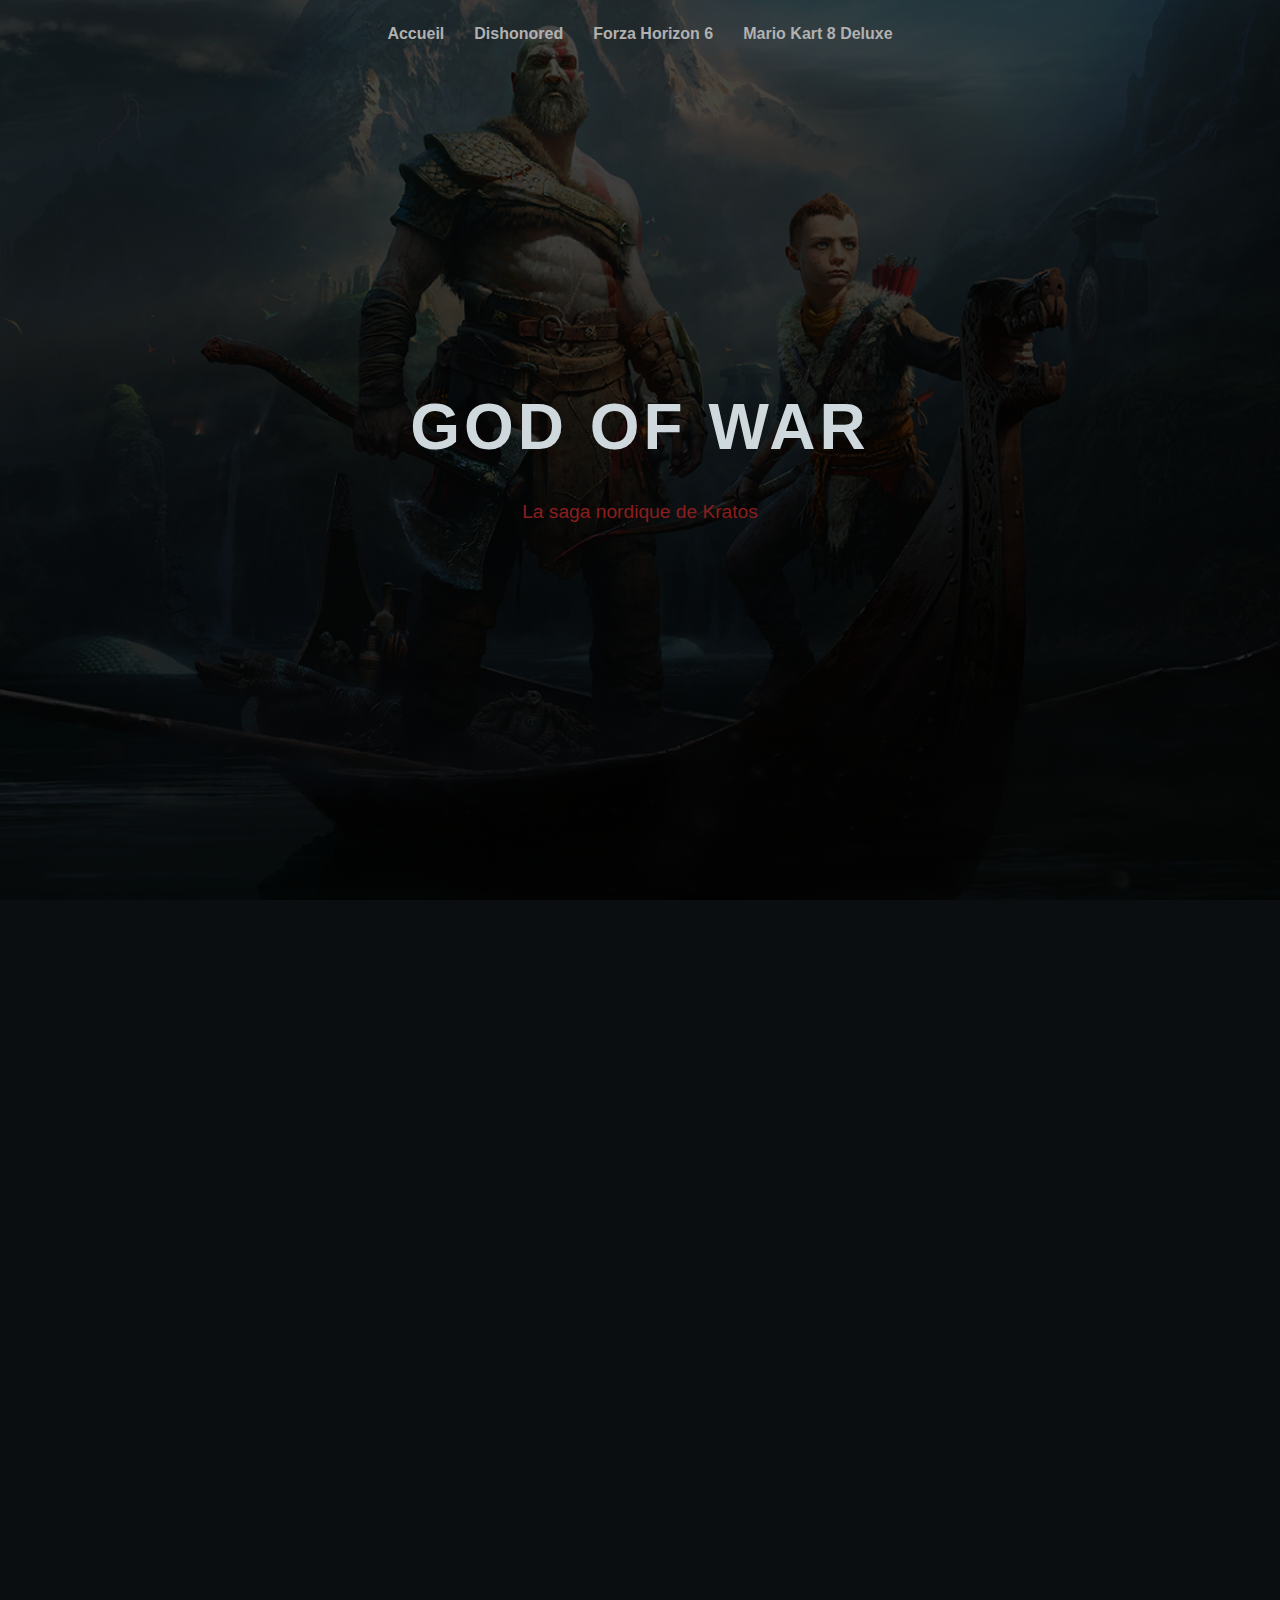
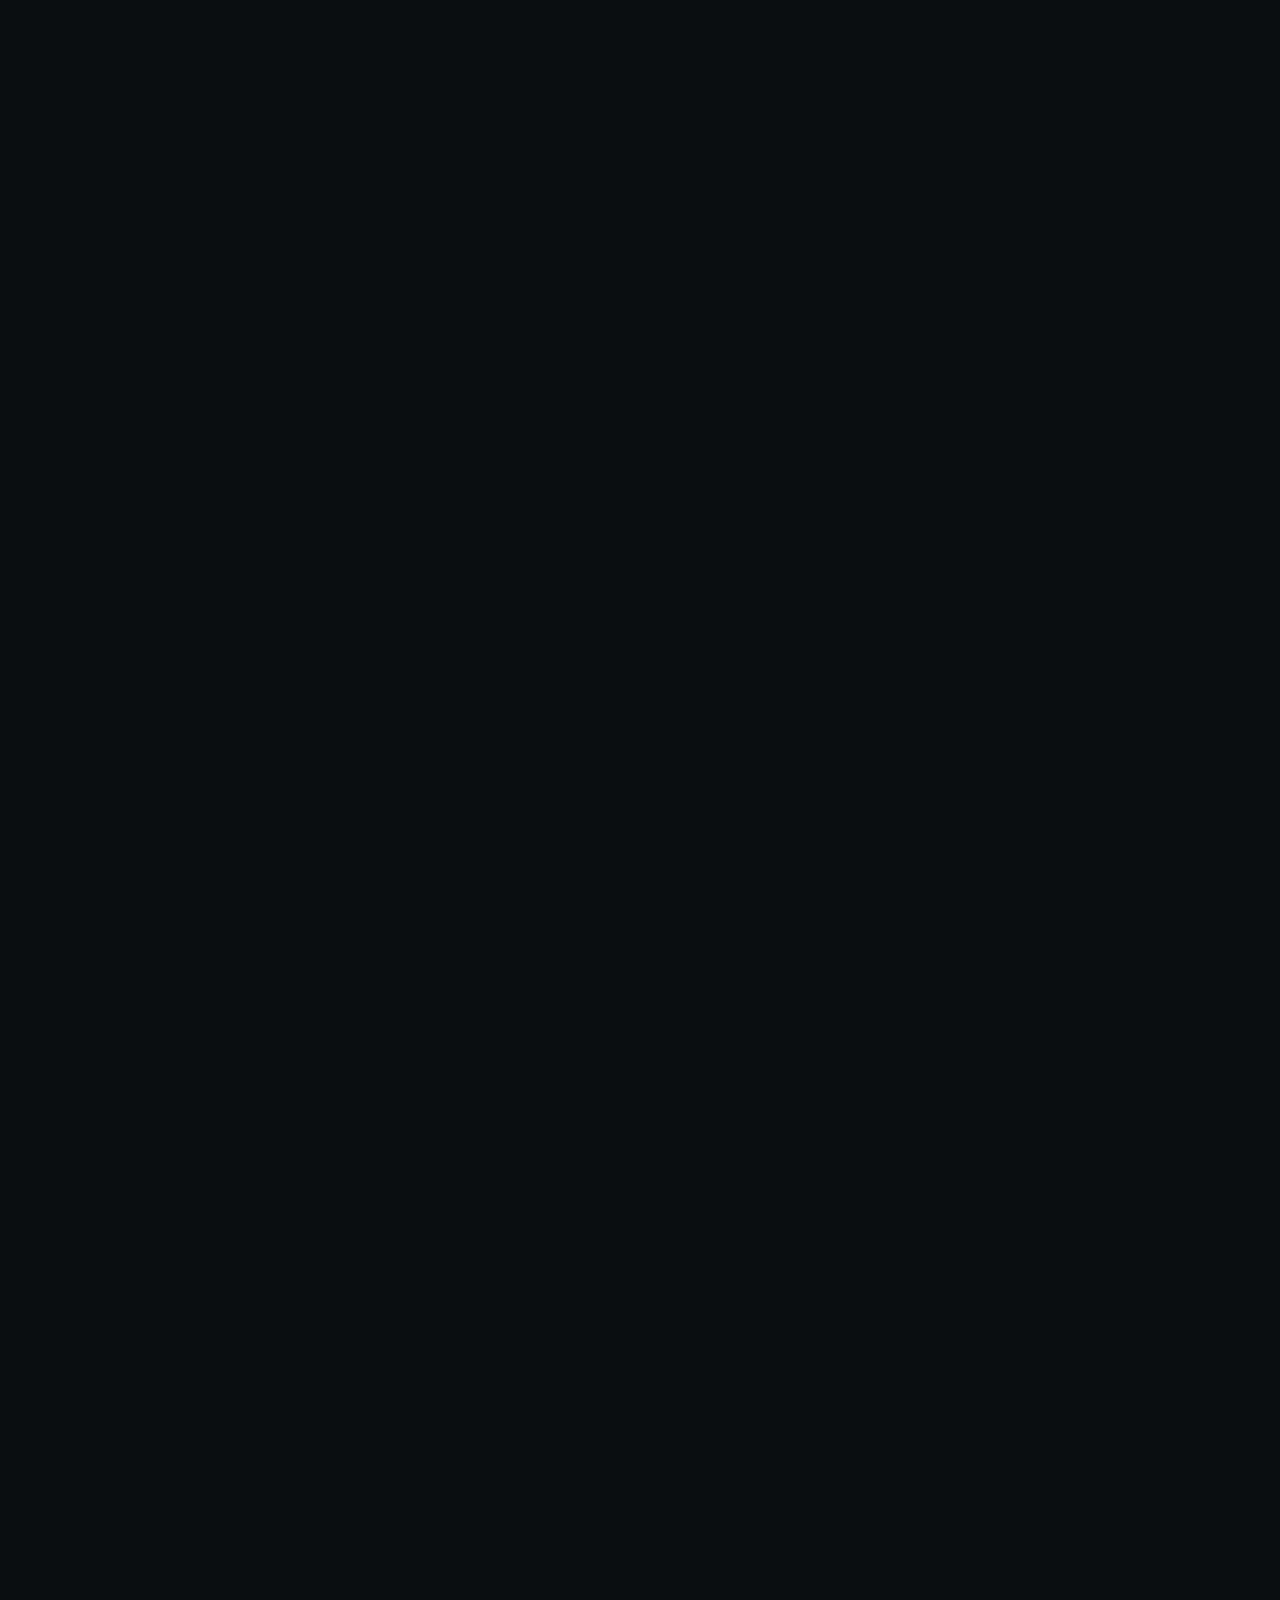
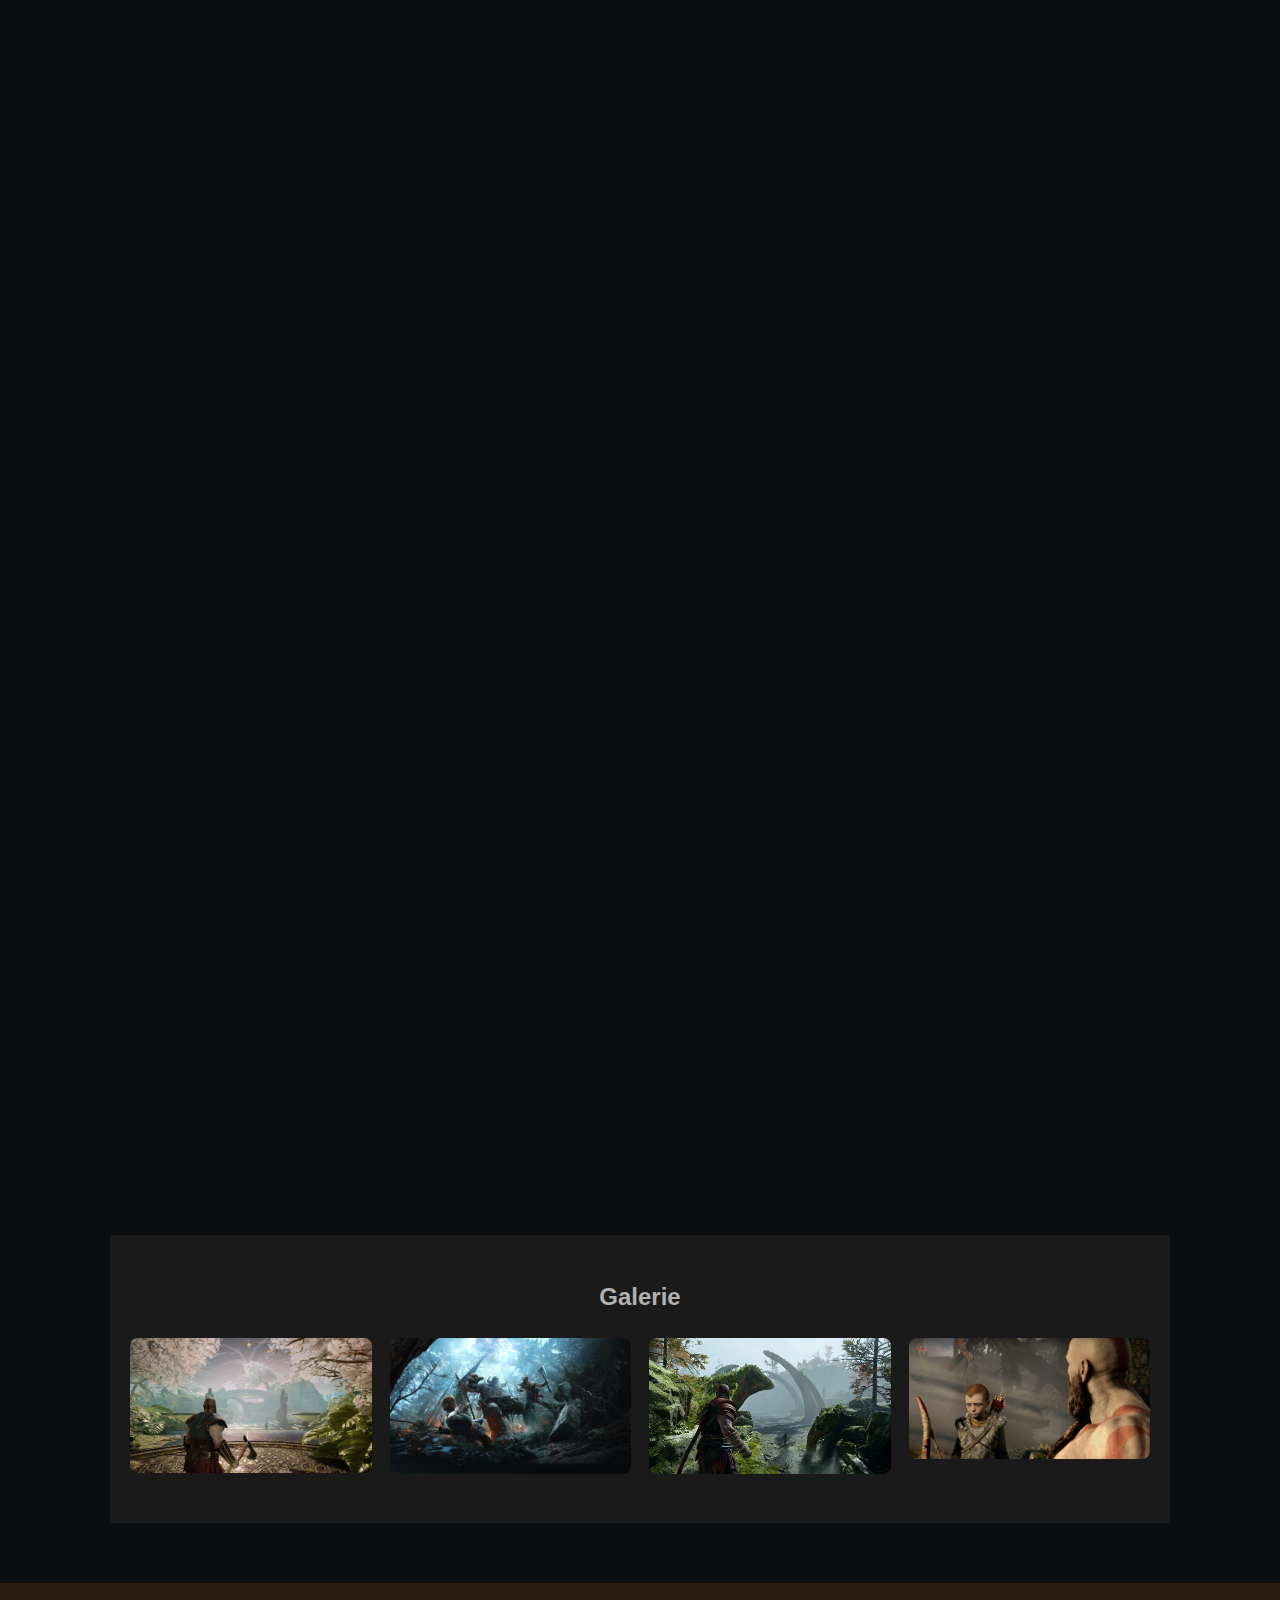
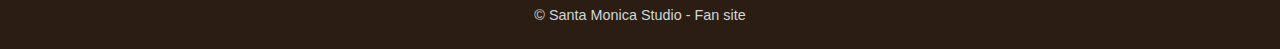
<file: GOW.html>
<!DOCTYPE html>
<html lang="fr">
<head>
    <meta charset="UTF-8">
    <meta name="viewport" content="width=device-width, initial-scale=1.0">
    <link rel="stylesheet" href="GOW.css">
    <title>God of War</title>
</head>
<body>

    <!-- Fond décoratif runes -->
    <div class="runes-bg"></div>

    <header>
        <nav class="navbar">
            <ul>
                <li><a href="index.html">Accueil</a></li>
                <li><a href="pagenathan.html">Dishonored</a></li>
                <li><a href="FH6.html">Forza Horizon 6</a></li>
                <li><a href="mariokart.html">Mario Kart 8 Deluxe</a></li>
            </ul>
        </nav>

        <h1>God of War</h1>
        <span class="subtitle">La saga nordique de Kratos</span>
    </header>

    <main class="content">

        <section class="story fade-in">
            <p>
                God of War est un jeu vidéo d'action-aventure développé par Santa Monica Studio
                et publié par Sony Interactive Entertainment.
                Sorti le 20 avril 2018 sur PlayStation 4, puis sur PC en 2022,
                il marque un renouveau total de la saga.
            </p>
            <img src="images/cover GOW.jpg" alt="Image de couverture God of War">
        </section>

        <section class="story fade-in">
            <p>
                On suit Kratos, ancien dieu de la guerre grec, après la destruction de l’Olympe.
                Réfugié dans le royaume nordique, il tente de mener une vie paisible avec Faye,
                avec qui il a eu un fils : Atreus.
            </p>
            <img src="images/famille-k.jpg" alt="Kratos, Faye et Atreus">
        </section>

        <section class="story fade-in">
            <p>
                L’une des grandes forces de God of War est son plan-séquence constant,
                renforçant l’immersion. Son univers, sa musique, sa direction artistique
                et surtout la relation père-fils entre Kratos et Atreus
                en font une œuvre marquante.
            </p>
            <img src="images/kratos_vs_baldur.jpg" alt="Kratos contre Baldur">
        </section>

        <section class="gallery">
            <h2>Galerie</h2>
            <div class="gallery-grid">
                <div class="gallery-item"><img src="images/god-of-war-photo-1020807-scaled.jpg" alt="Paysage 1"></div>
                <div class="gallery-item"><img src="images/god-of-war-photo-scaled.jpg" alt="Voiture 1"></div>
                <div class="gallery-item"><img src="images/God-of-War-14.webp" alt="Voiture 2"></div>
                <div class="gallery-item"><img src="images/kratos_1.png" alt="Paysage 2"></div>
            </div>
        </section>

    </main>

    <footer>
        <p>© Santa Monica Studio - Fan site</p>
    </footer>

    <script src="popup.js"></script>
</body>
</html>
</file>
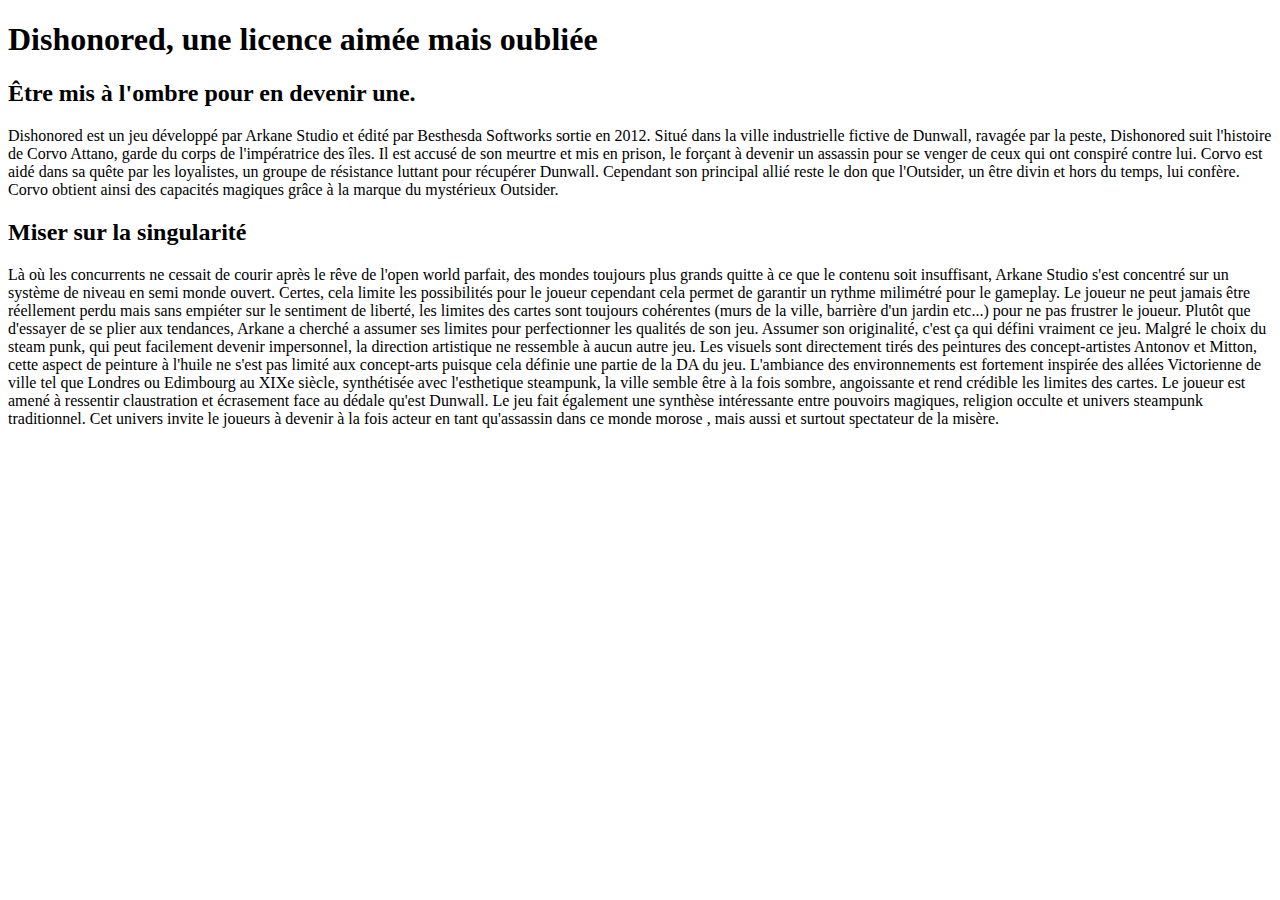
<file: pagenathan.html>
<!DOCTYPE html>
<html lang="en">
<head>
    <meta charset="UTF-8">
    <meta name="viewport" content="width=device-width, initial-scale=1.0">
    <title>Document</title>
</head>

<body>
    <header>

    </header>

    <h1>Dishonored, une licence aimée mais oubliée</h1>
    <a href ="./images/dishonored1.avif" alt="image dishonored"></a>

    <h2>Être mis à l'ombre pour en devenir une.</h2>

    <p>Dishonored est un jeu développé par Arkane Studio et édité par Besthesda Softworks sortie en 2012. Situé dans la ville industrielle fictive de Dunwall, ravagée par la peste, Dishonored suit l'histoire de Corvo Attano, garde du corps de l'impératrice des îles. Il est accusé de son meurtre et mis en prison, le forçant à devenir un assassin pour se venger de ceux qui ont conspiré contre lui. Corvo est aidé dans sa quête par les loyalistes, un groupe de résistance luttant pour récupérer Dunwall. Cependant son principal allié reste le don que l'Outsider, un être divin et hors du temps, lui confère. Corvo obtient ainsi des capacités magiques grâce à la marque du mystérieux Outsider.</p>

    <h2>Miser sur la singularité</h2>

    <p>Là où les concurrents ne cessait de courir après le rêve de l'open world parfait, des mondes toujours plus grands quitte à ce que le contenu soit insuffisant, Arkane Studio s'est concentré sur un système de niveau en semi monde ouvert. Certes, cela limite les possibilités pour le joueur cependant cela permet de garantir un rythme milimétré pour le gameplay. Le joueur ne peut jamais être réellement perdu mais sans empiéter sur le sentiment de liberté, les limites des cartes sont toujours cohérentes (murs de la ville, barrière d'un jardin etc...) pour ne pas frustrer le joueur. Plutôt que d'essayer de se plier aux tendances, Arkane a cherché a assumer ses limites pour perfectionner les qualités de son jeu. Assumer son originalité, c'est ça qui défini vraiment ce jeu. Malgré le choix du steam punk, qui peut facilement devenir impersonnel, la direction artistique ne ressemble à aucun autre jeu. Les visuels sont directement tirés des peintures des concept-artistes Antonov et Mitton, cette aspect de peinture à l'huile ne s'est pas limité aux concept-arts puisque cela définie une partie de la DA du jeu. L'ambiance des environnements est fortement inspirée des allées Victorienne de ville tel que Londres ou Edimbourg au XIXe siècle, synthétisée avec l'esthetique steampunk, la ville semble être à la fois sombre, angoissante et rend crédible les limites des cartes. Le joueur est amené à ressentir claustration et écrasement face au dédale qu'est Dunwall. Le jeu fait également une synthèse intéressante entre pouvoirs magiques, religion occulte et univers steampunk traditionnel. Cet univers invite le joueurs à devenir à la fois acteur en tant qu'assassin dans ce monde morose , mais aussi et surtout spectateur de la misère.</p>
  
    <footer>

    </footer>
</body>
</html>
</file>
<file: GOW.css>
/* =========================
   PALETTE & BASE
========================= */

:root {
    --dark: #0b0e11;
    --wood: #2b1d12;
    --ash: #b1b1b1;
    --blood: #8b1e1e;
    --ice: #cfd8dc;
}

* {
    margin: 0;
    padding: 0;
    box-sizing: border-box;
}

body {
    position: relative;
    z-index: 1;
    background-color: var(--dark);
    color: var(--ash);
    font-family: "Segoe UI", Arial, sans-serif;
    line-height: 1.8;
}

/* =========================
   RUNES NORDIQUES (ANIMÉES)
========================= */

.runes-bg {
    position: fixed;
    inset: 0;
    background-image: url("images/rune.png");
    background-size: 600px;
    background-repeat: repeat;
    opacity: 0.25;           /* au lieu de 0.04 */
    animation: runesMove 8s linear infinite;
    pointer-events: none;
    z-index: 0;
    animation: runesMove 60s linear infinite;
}

@keyframes runesMove {
    from {
        background-position: 0 0;
    }
    to {
        background-position: 1000px 1000px;
    }
}

/* =========================
   HEADER / HERO
========================= */

header {
    position: relative;
    z-index: 1;
    background: linear-gradient(
        rgba(0,0,0,0.7),
        rgba(0,0,0,0.9)
    ),
    url("images/cover GOW.jpg") center/cover no-repeat;

    min-height: 100vh;
    display: flex;
    flex-direction: column;
    justify-content: center;
    align-items: center;
    text-align: center;
}

header h1 {
    font-size: 4rem;
    color: var(--ice);
    letter-spacing: 4px;
    text-transform: uppercase;
}

.subtitle {
    color: var(--blood);
    margin-top: 10px;
    font-size: 1.2rem;
}

/* =========================
   NAVBAR
========================= */

.navbar {
    position: absolute;
    top: 20px;
}

.navbar ul {
    display: flex;
    gap: 30px;
    list-style: none;
}

.navbar a {
    text-decoration: none;
    color: var(--ash);
    font-weight: bold;
    transition: color 0.3s;
}

.navbar a:hover {
    color: var(--blood);
}

/* =========================
   CONTENT
========================= */

.content {
    position: relative;
    z-index: 1;
    max-width: 1100px;
    margin: auto;
    padding: 60px 20px;
}

.story {
    margin-bottom: 80px;
    display: grid;
    gap: 30px;
}

.story p {
    font-size: 1.1rem;
    background: rgba(255,255,255,0.03);
    padding: 25px;
    border-left: 4px solid var(--blood);
}

.story img {
    width: 100%;
    border-radius: 4px;
    box-shadow: 0 0 25px rgba(0,0,0,0.8);
}

/* =========================
   ANIMATIONS CINÉMATIQUES
========================= */

.fade-in {
    opacity: 0;
    transform: translateY(30px) scale(0.98);
    animation: fadeZoom 1.8s ease forwards;
}

.fade-in:nth-child(1) { animation-delay: 0.5s; }
.fade-in:nth-child(2) { animation-delay: 1.5s; }
.fade-in:nth-child(3) { animation-delay: 2.5s; }

@keyframes fadeZoom {
    to {
        opacity: 1;
        transform: translateY(0) scale(1);
    }
}

.gallery {
    padding: 40px 20px;
    background: #1a1a1a;
    text-align: center;
}

.gallery-grid {
    display: grid;
    grid-template-columns: repeat(auto-fit, minmax(200px, 1fr));
    gap: 18px;
    margin-top: 20px;
}

.gallery-item img {
    width: 100%;
    border-radius: 8px;
    transition: transform .3s ease;
}

.gallery-item img:hover {
    transform: scale(1.05);
    border: 3px solid var(--accent-pink);
}

/* =========================
   FOOTER
========================= */

footer {
    background-color: var(--wood);
    text-align: center;
    padding: 20px;
    color: var(--ice);
    font-size: 0.9rem;
}

#popup {
    position: fixed;
    top: 0;
    left: 0;
    width: 100%;
    height: 100%;
    background-color: rgba(0,0,0,0.9);
    z-index: 1000;
    text-align: center;
}
</file>
